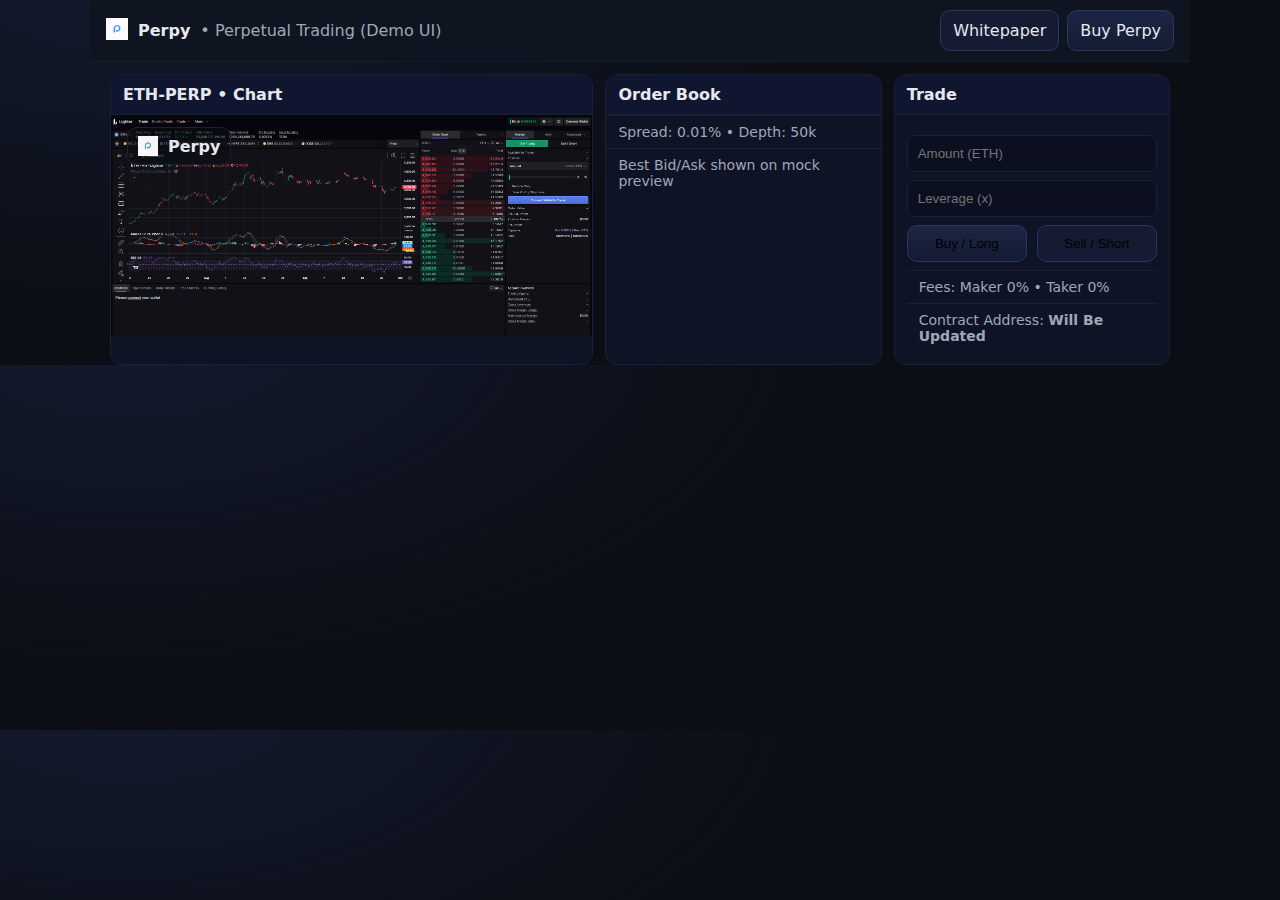
<file: app.html>
<!DOCTYPE html>
<html lang="en">
<head>
  <meta charset="UTF-8" />
  <meta name="viewport" content="width=device-width, initial-scale=1.0" />
  <title>Perpy — App (Perpetual Trading)</title>
  <link rel="stylesheet" href="style.css" />
  <style>
    .appbar{display:flex;align-items:center;gap:10px;padding:10px 16px;border-bottom:1px solid #171c2c;background:#0e1420;position:sticky;top:0;z-index:5}
    .appbar img{width:22px;height:22px}
    .appgrid{display:grid;grid-template-columns:1.4fr .8fr .8fr;gap:12px;margin-top:12px}
    .panel{background:#0e1426;border:1px solid #1a2036;border-radius:12px;overflow:hidden}
    .panel h4{margin:0;padding:10px 12px;border-bottom:1px solid #1a2036;background:#101630}
    .chartbox{position:relative}
    .chartbox img{width:100%;display:block;opacity:.98}
    .orderform{padding:12px}
    .row{display:flex;gap:10px;margin:8px 0}
    .btn{padding:10px 12px;border-radius:10px;border:1px solid #2b375f;background:#141b33;cursor:pointer}
    .btn.primary{background:linear-gradient(180deg,#1c2544,#141b33)}
    .stat{padding:8px 12px;border-top:1px solid #1a2036;color:#a0a7b7;font-size:14px}
    @media(max-width:1000px){.appgrid{grid-template-columns:1fr}}
  </style>
</head>
<body>
  <div class="appbar container">
    <a href="./" title="Back to Home"><img src="assets/A_vector_logo_design_features_a_single_stylized_le.png" alt="Perpy"></a>
    <strong>Perpy</strong>
    <span style="color:#a0a7b7">• Perpetual Trading (Demo UI)</span>
    <div style="margin-left:auto;display:flex;gap:8px">
      <a class="btn" href="resources.html">Whitepaper</a>
      <a class="btn primary" href="https://pump.fun/" target="_blank" rel="noopener">Buy Perpy</a>
    </div>
  </div>

  <main class="container">
    <div class="appgrid">
      <div class="panel chartbox">
        <h4>ETH‑PERP • Chart</h4>
        <img src="assets/3d56e4ec-1921-4763-994b-bf1fe711674e.png" alt="Chart Mock">
        <div style="position:absolute;left:16px;top:52px;display:flex;gap:10px;align-items:center;background:rgba(11,14,20,.55);padding:8px 10px;border-radius:10px;border:1px solid #1a2036;">
          <img src="assets/A_vector_logo_design_features_a_single_stylized_le.png" alt="Perpy" style="width:20px;height:20px">
          <strong>Perpy</strong>
        </div>
      </div>
      <div class="panel">
        <h4>Order Book</h4>
        <div class="stat">Spread: 0.01% • Depth: 50k</div>
        <div class="stat">Best Bid/Ask shown on mock preview</div>
      </div>
      <div class="panel">
        <h4>Trade</h4>
        <div class="orderform">
          <div class="row"><input style="flex:1;padding:10px;border-radius:8px;border:1px solid #1a2036;background:#0b0f1f;color:#e6e8ee" placeholder="Amount (ETH)" /></div>
          <div class="row"><input style="flex:1;padding:10px;border-radius:8px;border:1px solid #1a2036;background:#0b0f1f;color:#e6e8ee" placeholder="Leverage (x)" /></div>
          <div class="row">
            <button class="btn primary" style="flex:1">Buy / Long</button>
            <button class="btn" style="flex:1">Sell / Short</button>
          </div>
          <div class="stat">Fees: Maker 0% • Taker 0%</div>
          <div class="stat">Contract Address: <b>Will Be Updated</b></div>
        </div>
      </div>
    </div>
  </main>
</body>
</html>
</file>
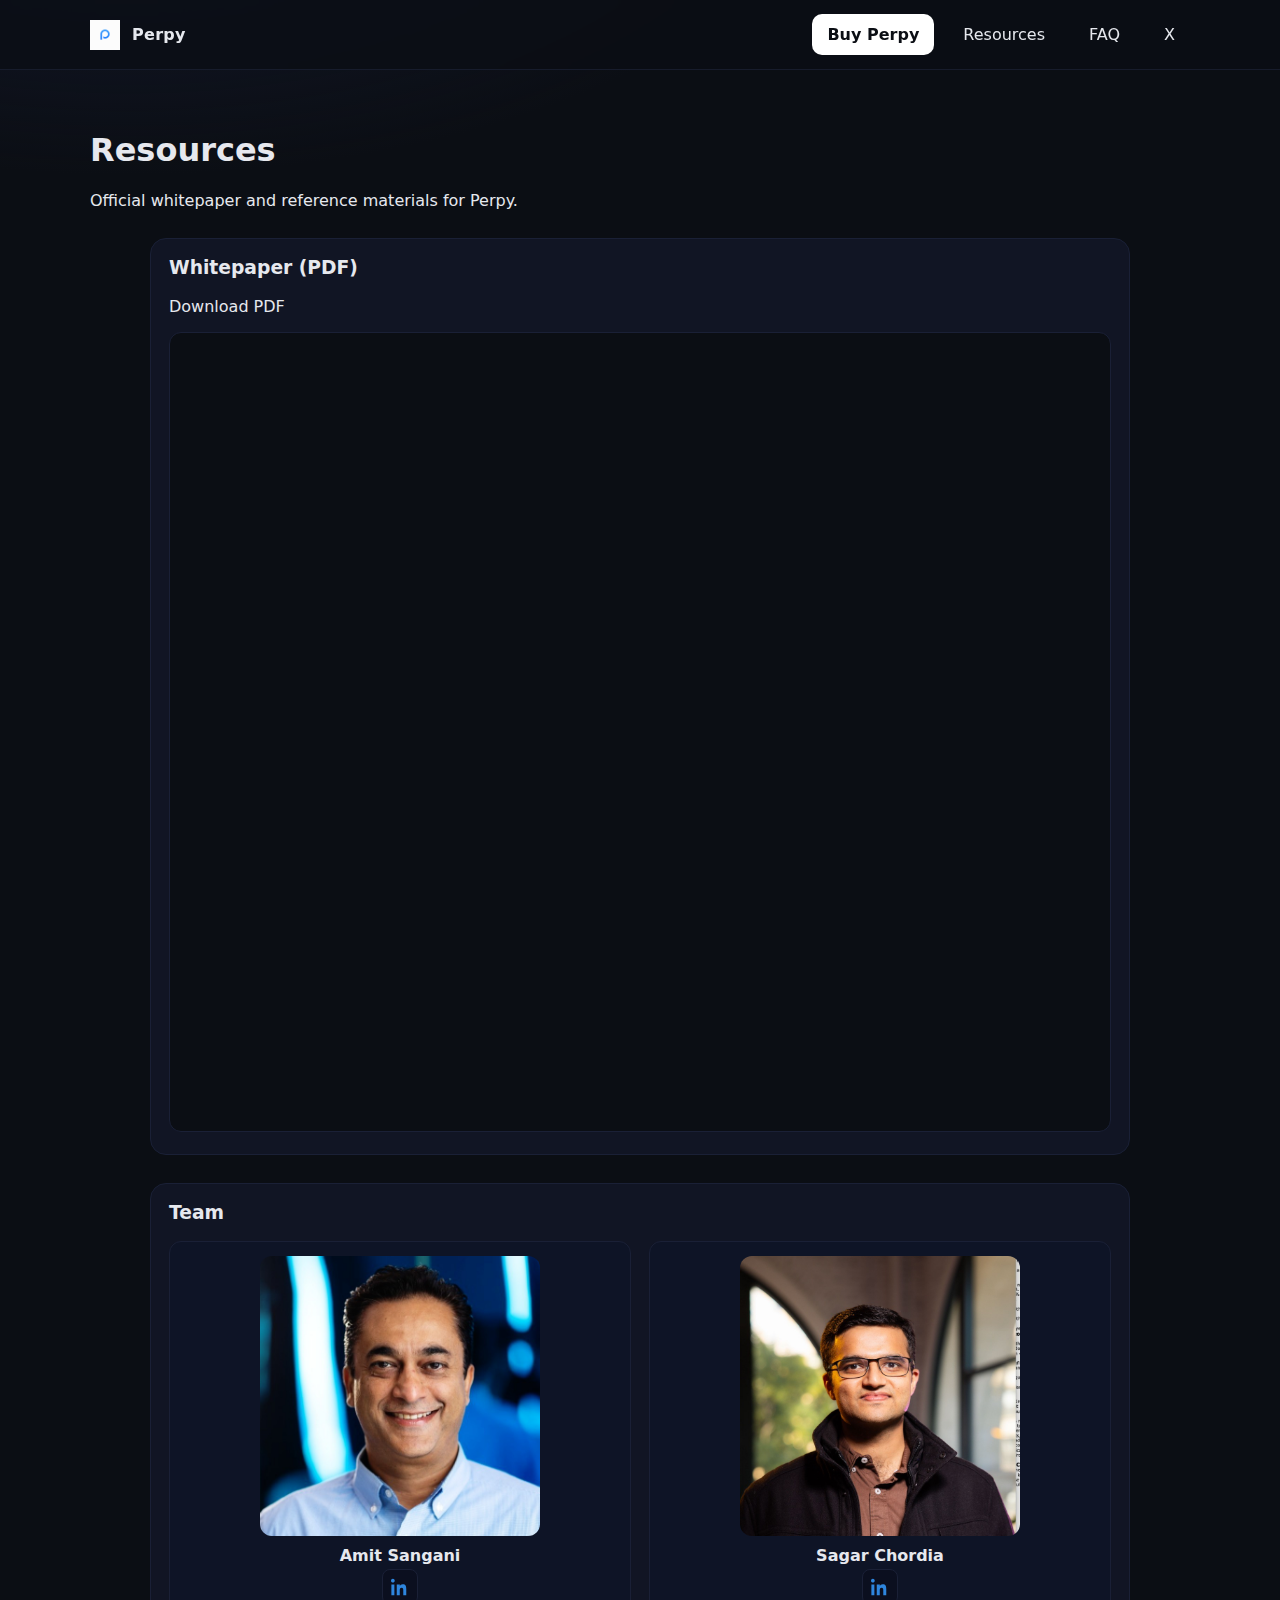
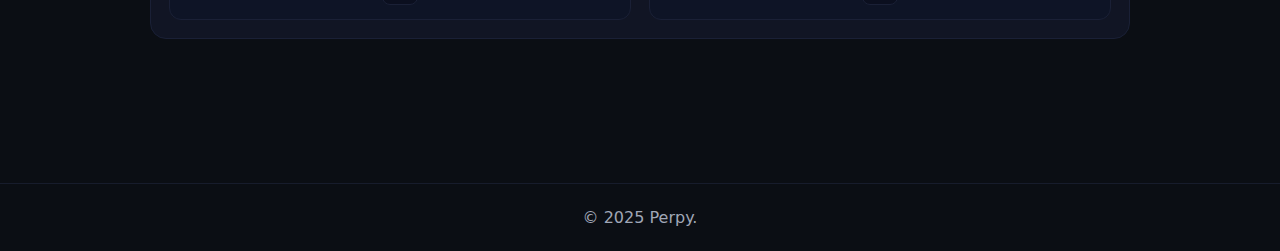
<file: resources.html>
<!DOCTYPE html>
<html lang="en">
<head>
  <meta charset="UTF-8" />
  <meta name="viewport" content="width=device-width, initial-scale=1.0" />
  <title>Perpy — Resources</title>
  <link rel="stylesheet" href="style.css" />
</head>
<body>
  <header class="header">
    <div class="container nav">
      <a class="brand" href="./">
        <img src="assets/A_vector_logo_design_features_a_single_stylized_le.png" alt="Perpy Logo" />
        <span>Perpy</span>
      </a>
      <nav class="menu">
        <a class="buy-btn" href="https://pump.fun/" target="_blank" rel="noopener">Buy Perpy</a>
        <a href="resources.html">Resources</a>
        <a href="faq.html">FAQ</a>
        <a href="https://x.com/perpydex" target="_blank" rel="noopener">X</a>
      </nav>
    </div>
  </header>
  <main class="container" style="padding:40px 0 60px">
    <h1>Resources</h1>
    <p>Official whitepaper and reference materials for Perpy.</p>
    <div class="card">
      <h3>Whitepaper (PDF)</h3>
      <p><a href="assets/Perpy_Whitepaper_Cover.pdf" download>Download PDF</a></p>
      <iframe src="assets/Perpy_Whitepaper_Cover.pdf" style="width:100%;height:800px;border:1px solid #1a2036;border-radius:12px;background:#0b0e14"></iframe>
    </div>
  
  <section class="container card" id="team">
    <h3 style="margin-top:0">Team</h3>
    <div class="team-grid">
      <div class="member">
        <img class="avatar" src="assets/amit_sangani.png" alt="Amit Sangani">
        <h4>Amit Sangani</h4>
        <div><a class="li" href="https://www.linkedin.com/in/amitsangani/" target="_blank" rel="noopener"><svg viewBox="0 0 24 24" aria-hidden="true"><path d="M4.98 3.5C4.98 4.88 3.86 6 2.5 6S0 4.88 0 3.5 1.12 1 2.5 1s2.48 1.12 2.48 2.5zM.5 8.5h4V23h-4V8.5zm7.5 0h3.8v2h.05c.53-1 1.82-2.05 3.75-2.05 4.01 0 4.75 2.64 4.75 6.08V23h-4v-6.53c0-1.56-.03-3.56-2.17-3.56-2.17 0-2.5 1.7-2.5 3.45V23h-4V8.5z"/></svg></a></div>
      </div>
      <div class="member">
        <img class="avatar" src="assets/sagar_chordia.png" alt="Sagar Chordia">
        <h4>Sagar Chordia</h4>
        <div><a class="li" href="https://www.linkedin.com/in/sagar-chordia-97424417/" target="_blank" rel="noopener"><svg viewBox="0 0 24 24" aria-hidden="true"><path d="M4.98 3.5C4.98 4.88 3.86 6 2.5 6S0 4.88 0 3.5 1.12 1 2.5 1s2.48 1.12 2.48 2.5zM.5 8.5h4V23h-4V8.5zm7.5 0h3.8v2h.05c.53-1 1.82-2.05 3.75-2.05 4.01 0 4.75 2.64 4.75 6.08V23h-4v-6.53c0-1.56-.03-3.56-2.17-3.56-2.17 0-2.5 1.7-2.5 3.45V23h-4V8.5z"/></svg></a></div>
      </div>
    </div>
  </section>

</main>
  <footer class="footer"><div class="container">© 2025 Perpy.</div></footer>
</body>
</html>
</file>
<file: style.css>
:root{--bg:#0b0e14;--text:#e6e8ee;--muted:#a0a7b7;--btn:#101626;--btn-border:#1d2540}
*{box-sizing:border-box}
html,body{margin:0;padding:0;font-family:Inter,system-ui,-apple-system,Segoe UI,Roboto,Helvetica,Arial,sans-serif;background:radial-gradient(1200px 600px at 10% -10%, #141a2f 0%, transparent 60%), var(--bg);color:var(--text)}
a{color:var(--text);text-decoration:none}
.container{max-width:1100px;margin:0 auto;padding:0 20px}
.header{position:sticky;top:0;background:rgba(11,14,20,.75);backdrop-filter:blur(8px);border-bottom:1px solid #171c2c;z-index:10}
.nav{display:flex;align-items:center;justify-content:space-between;padding:14px 0}
.brand{display:flex;gap:12px;align-items:center}
.brand img{width:30px;height:30px}
.brand span{font-weight:700;letter-spacing:.3px}
.menu{display:flex;gap:14px;align-items:center}
.menu a{padding:10px 14px;border:1px solid transparent;border-radius:10px}
.menu a:hover{border-color:#1d2540;background:var(--btn)}
.buy-btn{background:#fff;color:#0b0e14;border-radius:999px;padding:10px 16px;font-weight:600}
.hero{padding:96px 0 48px;text-align:center}
.hero h1{font-size:42px;line-height:1.15;margin:0 0 12px}
.hero p{max-width:760px;margin:0 auto 28px;color:var(--muted);font-size:18px}
.cta{display:flex;gap:12px;justify-content:center;align-items:center;flex-wrap:wrap}
.cta a{padding:12px 18px;border-radius:12px;border:1px solid var(--btn-border);background:var(--btn)}
.cta a.primary{background:linear-gradient(180deg, #1c2544, #141b33);border-color:#2b375f;box-shadow:inset 0 1px 0 rgba(255,255,255,.06)}
.contract{margin-top:14px;color:var(--muted)}
.card{background:#111524;border:1px solid #1a2036;border-radius:16px;padding:18px;margin:28px auto;max-width:980px}
.card h3{margin-top:0}
.grid{display:grid;grid-template-columns:repeat(3,1fr);gap:16px}
.feat{padding:16px;border:1px solid #1a2036;border-radius:12px;background:#0e1426}
.footer{border-top:1px solid #171c2c;margin-top:56px;padding:24px 0;color:var(--muted);text-align:center}
@media (max-width:800px){.grid{grid-template-columns:1fr}.hero h1{font-size:34px}}

/* Team */
.team-grid{display:grid;grid-template-columns:repeat(2,1fr);gap:18px;margin-top:8px}
.member{background:#0e1426;border:1px solid #1a2036;border-radius:12px;padding:14px;text-align:center}
.member img.avatar{width:100%;max-width:280px;height:auto;border-radius:12px;display:block;margin:0 auto 10px}
.member h4{margin:6px 0 4px}
.member a.li{display:inline-flex;align-items:center;justify-content:center;width:36px;height:36px;border-radius:8px;border:1px solid #1a2036;background:#0b0f1f}
.member a.li:hover{border-color:#2b375f}
.member a.li svg{width:18px;height:18px;fill:#2E86DE}
@media (max-width:800px){.team-grid{grid-template-columns:1fr}}
</file>
